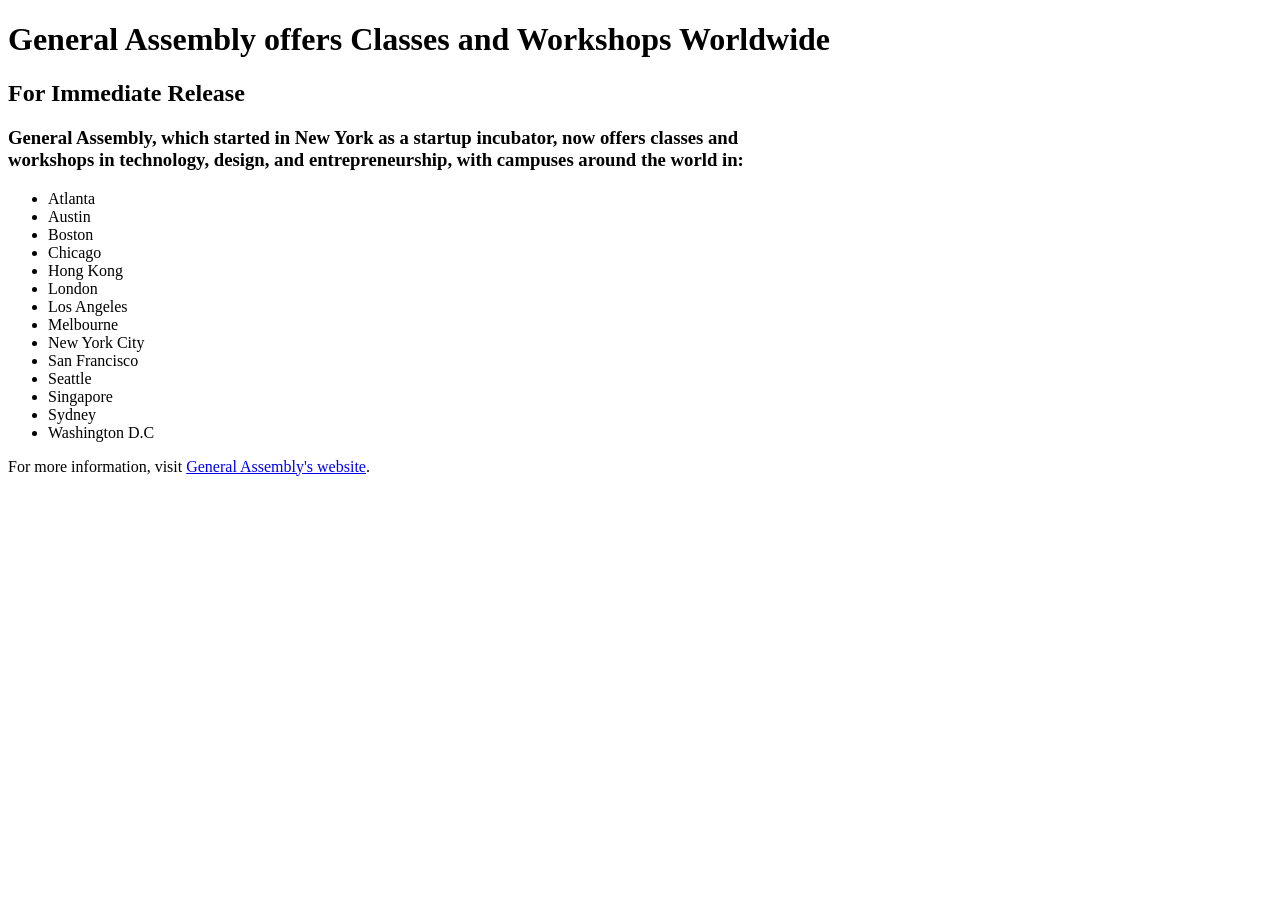
<file: homework/index.html>
<!DOCTYPE html>
<html>
<head>
    <title>General Assembly</title>
</head>
<body>
    <h1>General Assembly offers Classes and Workshops Worldwide</h1>

    <h2>For Immediate Release</h2>

    <h3>General Assembly, which started in New York as a startup incubator, now offers classes and <br>workshops in technology, design, and entrepreneurship, with campuses around the world in:</h3>

      <ul>
        <li>Atlanta</li>
        <li>Austin</li>
        <li>Boston</li>
        <li>Chicago</li>
        <li>Hong Kong</li>
        <li>London</li>
        <li>Los Angeles</li>
        <li>Melbourne</li>
        <li>New York City</li>
        <li>San Francisco</li>
        <li>Seattle</li>
        <li>Singapore</li>
        <li>Sydney</li>
        <li>Washington D.C</li>
      </ul>

      <p>For more information, visit <a href="http://generalassemb.ly">General Assembly's website</a>.
</body>
</html>
</file>
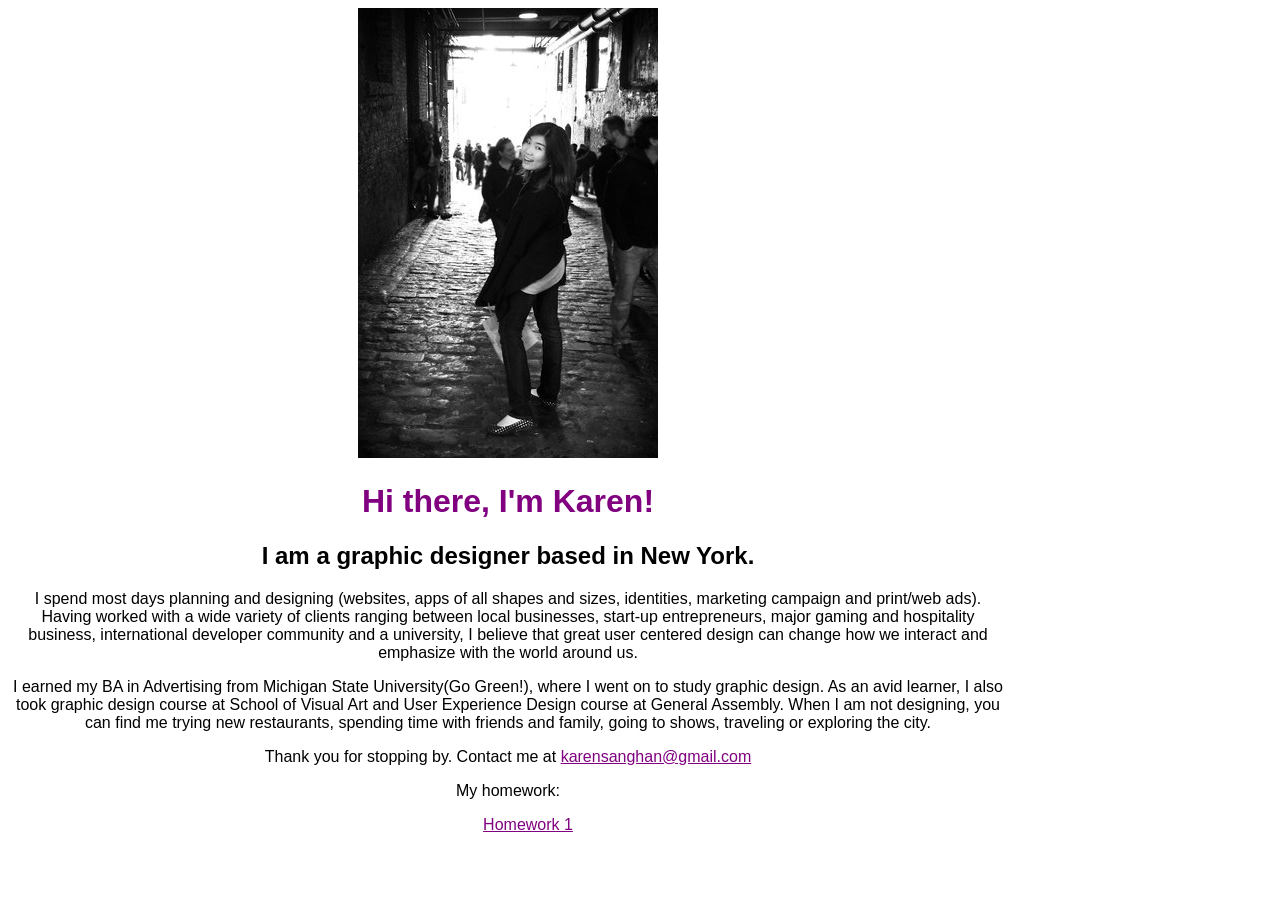
<file: karen/index.html>
<!DOCTYPE html>
<html>
<head>
	<title>
		Hello! Welcome to Karen Han's page.
	</title>
	<link rel="stylesheet" type="text/css" href="style.css">
</head>
<body>
<img src="me.jpg">
<h1>
	Hi there, I'm Karen!
</h1>
<h2>
	I am a graphic designer based in New York.
</h2>

<p>
	I spend most days planning and designing (websites, apps of all shapes and sizes, identities, marketing campaign and print/web ads). Having worked with a wide variety of clients ranging between local businesses, start-up entrepreneurs, major gaming and hospitality business, international developer community and a university, I believe that great user centered design can change how we interact and emphasize with the world around us.
</p>

<p>
	I earned my BA in Advertising from Michigan State University(Go Green!), where I went on to study graphic design. As an avid learner, I also took graphic design course at School of Visual Art and User Experience Design course at General Assembly. When I am not designing, you can find me trying new restaurants, spending time with friends and family, going to shows, traveling or exploring the city.
</p>

<p>
	Thank you for stopping by. Contact me at <a href="mail to: karensanghan@gmail.com">karensanghan@gmail.com</a>
</p>

<p>My homework:</p>

<ul>
	<a href="http://karensanghan.github.io/class-work/cookie-recipe/">Homework 1</a>
</ul>

</body>
</html>
</file>
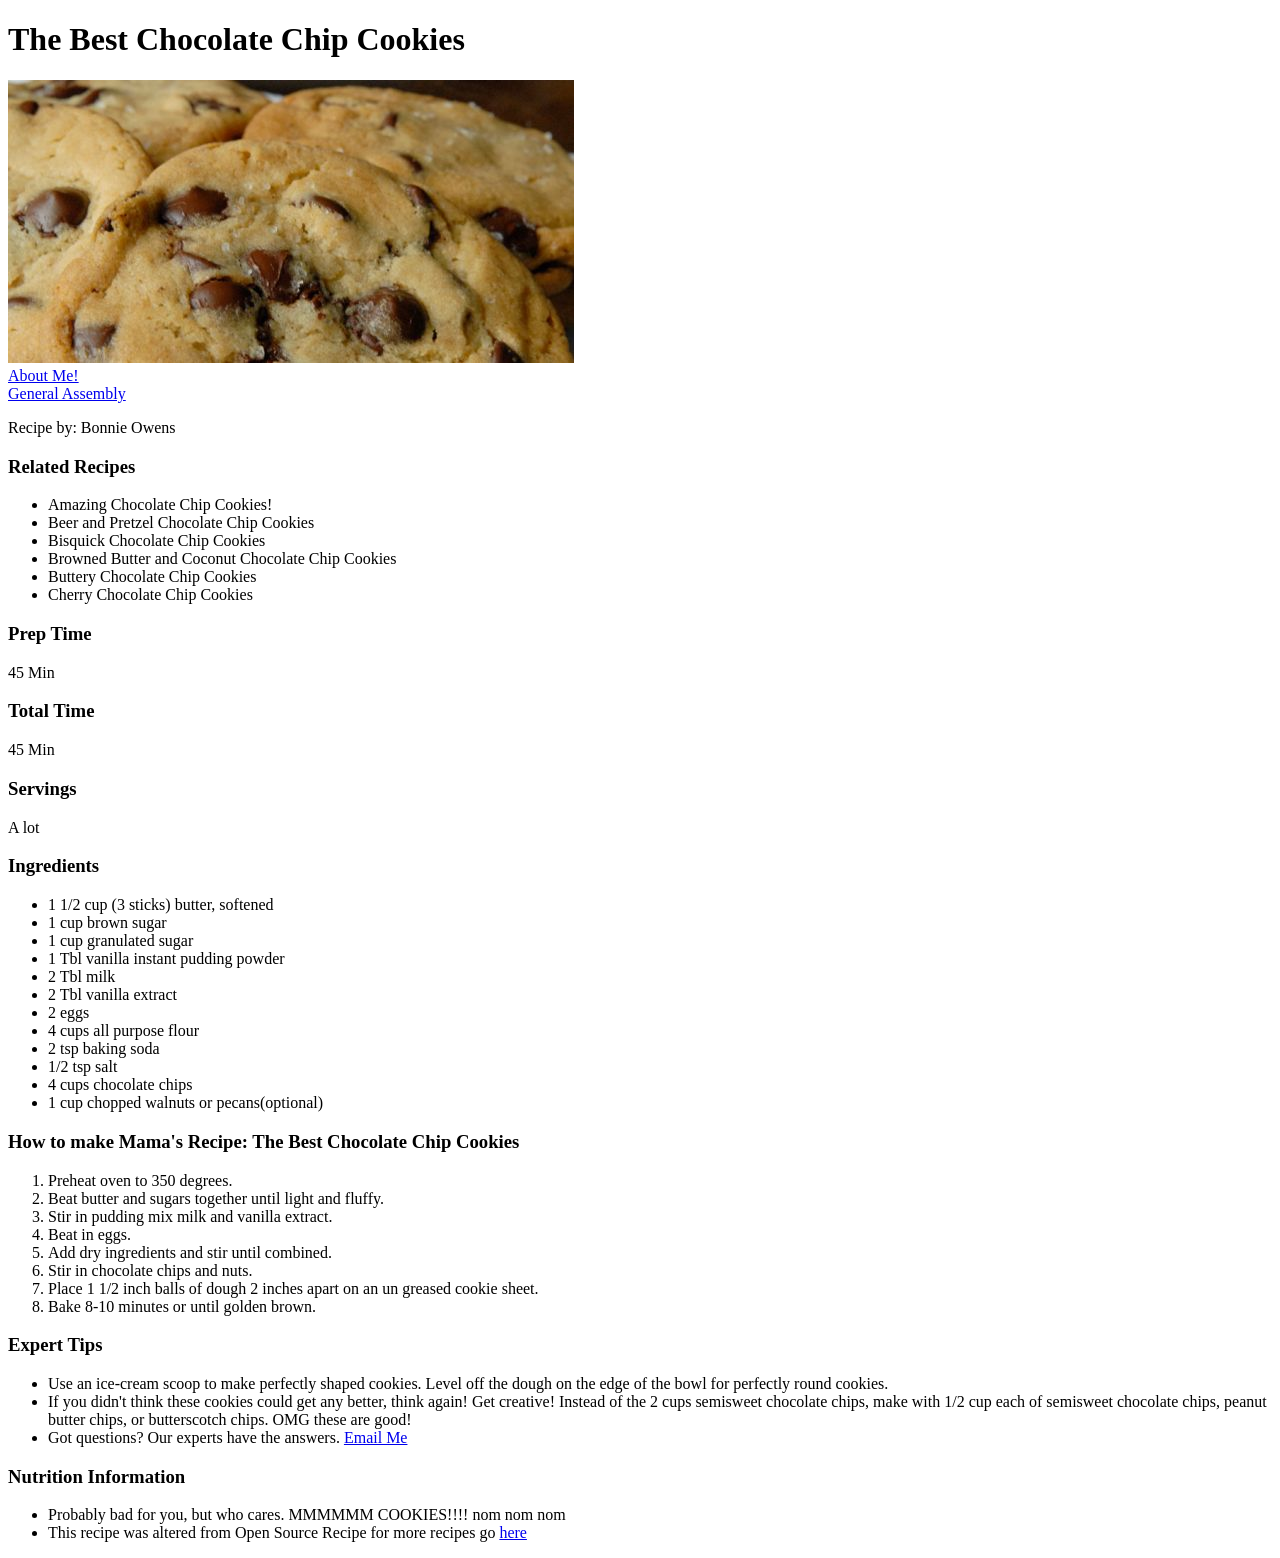
<file: class-work/cookie-recipe/index.html>
<!DOCTYPE html>
<html>
<head>
		<title>The Best Chocolate Chip Cookies</title>
</head>
<body>
		<h1>The Best Chocolate Chip Cookies</h1>

				<img src="cookies.jpg" alt="yummy cookies">
				<br>

				<a href="about.html">About Me!</a>
				<br>
				<a href="https://generalassemb.ly/">General Assembly</a>

				<p>Recipe by: Bonnie Owens</p>

		<h3>Related Recipes</h3>
			<ul>
				<li>Amazing Chocolate Chip Cookies!</li>
				<li>Beer and Pretzel Chocolate Chip Cookies</li>
				<li>Bisquick Chocolate Chip Cookies</li>
				<li>Browned Butter and Coconut Chocolate Chip Cookies</li>
				<li>Buttery Chocolate Chip Cookies</li>
				<li>Cherry Chocolate Chip Cookies</li>
			</ul>

		<h3>Prep Time</h3>
			<p>45 Min</p>

		<h3>Total Time</h3>
			<p>45 Min</p>

		<h3>Servings</h3>
			<p>A lot</p>

		<h3>Ingredients</h3>
			<ul>
				<li>1 1/2 cup (3 sticks) butter, softened</li>
				<li>1 cup brown sugar</li>
				<li>1 cup granulated sugar</li>
				<li>1 Tbl vanilla instant pudding powder</li>
				<li>2 Tbl milk</li>
				<li>2 Tbl vanilla extract</li>
				<li>2 eggs</li>
				<li>4 cups all purpose flour</li>
				<li>2 tsp baking soda</li>
				<li>1/2 tsp salt</li>
				<li>4 cups chocolate chips</li>
				<li>1 cup chopped walnuts or pecans(optional)</li>

			</ul>

		<h3>How to make Mama's Recipe: The Best Chocolate Chip Cookies</h3>
			<ol>
					<li>Preheat oven to 350 degrees.</li>
					<li>Beat butter and sugars together until light and fluffy.</li>
					<li>Stir in pudding mix milk and vanilla extract.</li>
					<li>Beat in eggs.</li>
					<li>Add dry ingredients and stir until combined.</li>
					<li>Stir in chocolate chips and nuts.</li>
					<li>Place 1 1/2 inch balls of dough 2 inches apart on an un greased cookie sheet.</li>
					<li>Bake 8-10 minutes or until golden brown.</li>
			</ol>

		<h3>Expert Tips</h3>

			<ul>
				<li>Use an ice-cream scoop to make perfectly shaped cookies. Level off the dough on the edge of the bowl for perfectly round cookies.</li>

				<li>If you didn't think these cookies could get any better, think again! Get creative! Instead of the 2 cups semisweet chocolate chips, make with 1/2 cup each of semisweet chocolate chips, peanut butter chips, or butterscotch chips. OMG these are good!</li>

				<li>Got questions? Our experts have the answers. <a href="mail to: me@fakeemail.com">Email Me</a></li>
			</ul>

		<h3>Nutrition Information</h3>
			<ul>
				<li>Probably bad for you, but who cares. MMMMMM COOKIES!!!! nom nom nom</li>

				<li>This recipe was altered from Open Source Recipe for more recipes go <a href="http://www.opensourcefood.com/people/Amanori/recipes/mamas-recipe-the-best-chocolate-chip-cookies"> here</a></li>
		</ul>

</body>
</html>
</file>
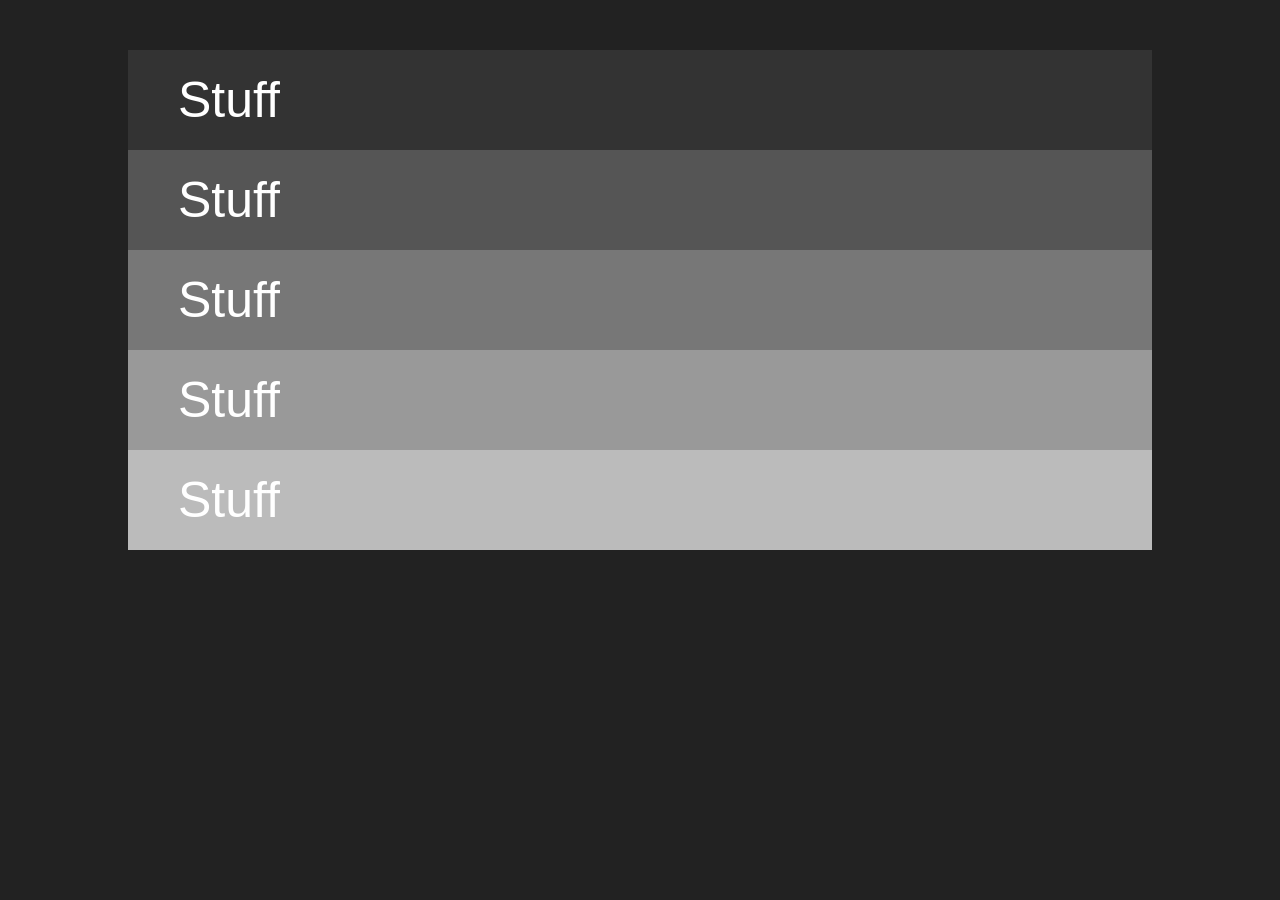
<file: homework/accordion/index.html>
<!DOCTYPE html>
<html>
	<head>
		<title>Accordion</title>
		<link rel="stylesheet" type="text/css" href="css/reset.css">
		<link rel="stylesheet" type="text/css" href="css/style.css">
	</head>

	<body>
		<div id="wrapper">
			<div class="row">
				<header>
					<h2>Stuff</h2>
				</header>
				<div class="wrapper">
					<p>Lorem ipsum dolor sit amet, consectetur adipiscing elit. Vivamus sodales, magna eu varius interdum, orci nisl placerat lacus, blandit consequat felis diam ac lorem. Duis tempor libero at ante laoreet, eu ullamcorper augue vulputate. Mauris augue arcu, posuere vitae purus a, dignissim malesuada turpis. Donec hendrerit, nunc eget faucibus varius, neque quam dignissim dui, id euismod massa risus non neque. Aliquam elit lacus, elementum eu felis ut, auctor rhoncus odio. Vestibulum ante ipsum primis in faucibus orci luctus et ultrices posuere cubilia Curae; Etiam a hendrerit mauris, nec accumsan metus.</p>
				</div>
			</div>
			<div class="row">
				<header>
					<h2>Stuff</h2>
				</header>
				<div class="wrapper">
					<p>Lorem ipsum dolor sit amet, consectetur adipiscing elit. Vivamus sodales, magna eu varius interdum, orci nisl placerat lacus, blandit consequat felis diam ac lorem. Duis tempor libero at ante laoreet, eu ullamcorper augue vulputate. Mauris augue arcu, posuere vitae purus a, dignissim malesuada turpis. Donec hendrerit, nunc eget faucibus varius, neque quam dignissim dui, id euismod massa risus non neque. Aliquam elit lacus, elementum eu felis ut, auctor rhoncus odio. Vestibulum ante ipsum primis in faucibus orci luctus et ultrices posuere cubilia Curae; Etiam a hendrerit mauris, nec accumsan metus.</p>

				</div>
			</div>
			<div class="row">
				<header>
					<h2>Stuff</h2>
				</header>
				<div class="wrapper">
					<p>Lorem ipsum dolor sit amet, consectetur adipiscing elit. Vivamus sodales, magna eu varius interdum, orci nisl placerat lacus, blandit consequat felis diam ac lorem. Duis tempor libero at ante laoreet, eu ullamcorper augue vulputate. Mauris augue arcu, posuere vitae purus a, dignissim malesuada turpis. Donec hendrerit, nunc eget faucibus varius, neque quam dignissim dui, id euismod massa risus non neque. Aliquam elit lacus, elementum eu felis ut, auctor rhoncus odio. Vestibulum ante ipsum primis in faucibus orci luctus et ultrices posuere cubilia Curae; Etiam a hendrerit mauris, nec accumsan metus.</p>

				</div>
			</div>
			<div class="row">
				<header>
					<h2>Stuff</h2>
				</header>
				<div class="wrapper">
					<p>Lorem ipsum dolor sit amet, consectetur adipiscing elit. Vivamus sodales, magna eu varius interdum, orci nisl placerat lacus, blandit consequat felis diam ac lorem. Duis tempor libero at ante laoreet, eu ullamcorper augue vulputate. Mauris augue arcu, posuere vitae purus a, dignissim malesuada turpis. Donec hendrerit, nunc eget faucibus varius, neque quam dignissim dui, id euismod massa risus non neque. Aliquam elit lacus, elementum eu felis ut, auctor rhoncus odio. Vestibulum ante ipsum primis in faucibus orci luctus et ultrices posuere cubilia Curae; Etiam a hendrerit mauris, nec accumsan metus.</p>

				</div>
			</div>
			<div class="row">
				<header>
					<h2>Stuff</h2>
				</header>
				<div class="wrapper">
					<p>Lorem ipsum dolor sit amet, consectetur adipiscing elit. Vivamus sodales, magna eu varius interdum, orci nisl placerat lacus, blandit consequat felis diam ac lorem. Duis tempor libero at ante laoreet, eu ullamcorper augue vulputate. Mauris augue arcu, posuere vitae purus a, dignissim malesuada turpis. Donec hendrerit, nunc eget faucibus varius, neque quam dignissim dui, id euismod massa risus non neque. Aliquam elit lacus, elementum eu felis ut, auctor rhoncus odio. Vestibulum ante ipsum primis in faucibus orci luctus et ultrices posuere cubilia Curae; Etiam a hendrerit mauris, nec accumsan metus.</p>

				</div>
			</div>

		</div>

		<script src="js/jquery.min.js"></script>
		<script src="js/app.js"></script>
	</body>
</html>
</file>
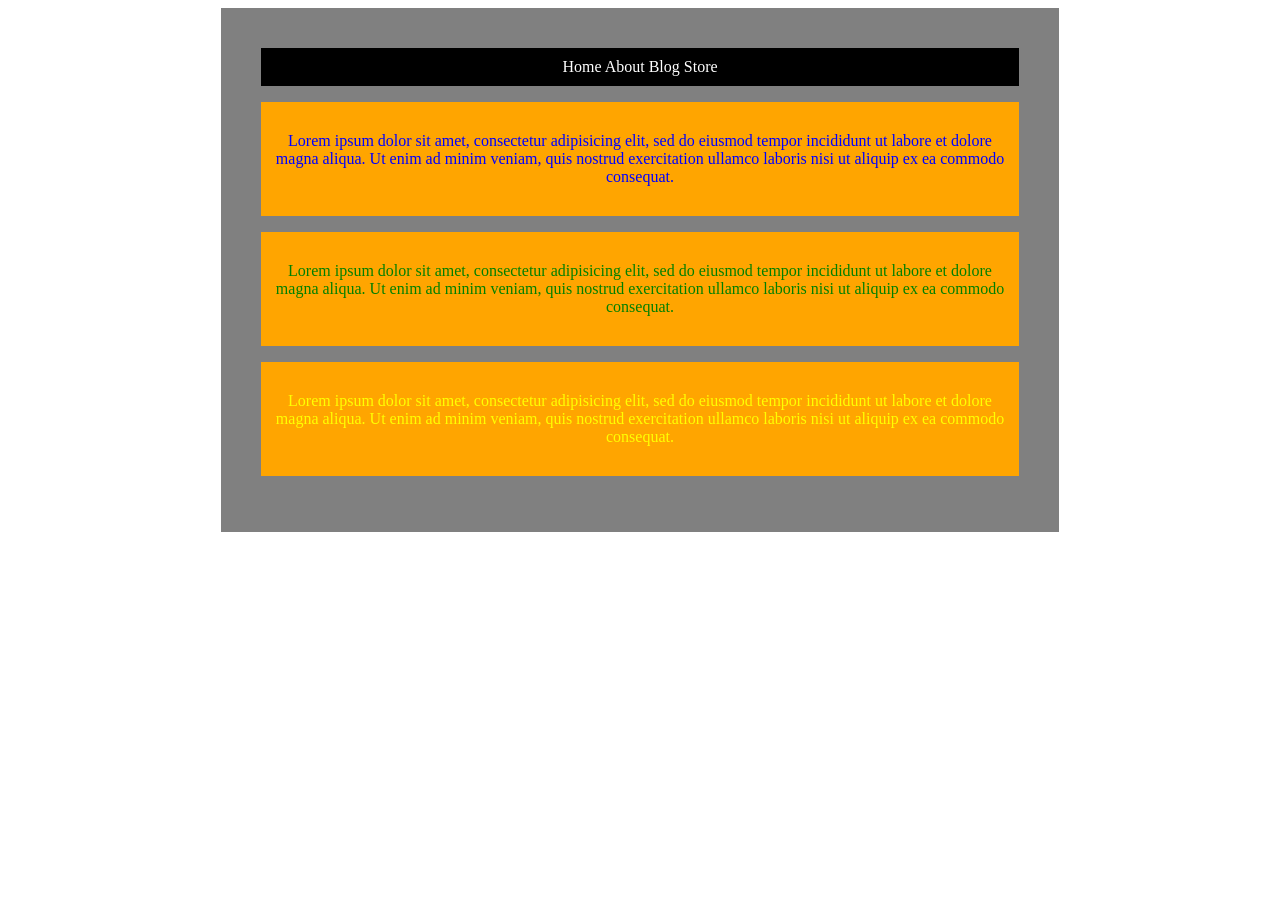
<file: homework/box-model-layout/index.html>
<!DOCTYPE html>
<html>
<head>
	<title>Box Model / Layout Exercise</title>
	<link rel="stylesheet" type="text/css" href="style.css">
</head>
<body>
<div class=container>
	<div id=nav>
		<a href="">Home</a>
		<a href="">About</a>
		<a href="">Blog</a>
		<a href="">Store</a>
	</div>

	<div class="p-one">
		<p>Lorem ipsum dolor sit amet, consectetur adipisicing elit, sed do eiusmod
		tempor incididunt ut labore et dolore magna aliqua. Ut enim ad minim veniam,
		quis nostrud exercitation ullamco laboris nisi ut aliquip ex ea commodo
		consequat. </p>
	</div>

	<div class="p-two">
		<p>Lorem ipsum dolor sit amet, consectetur adipisicing elit, sed do eiusmod
		tempor incididunt ut labore et dolore magna aliqua. Ut enim ad minim veniam,
		quis nostrud exercitation ullamco laboris nisi ut aliquip ex ea commodo
		consequat.</p>
	</div>

	<div class="p-three">
		<p>Lorem ipsum dolor sit amet, consectetur adipisicing elit, sed do eiusmod
		tempor incididunt ut labore et dolore magna aliqua. Ut enim ad minim veniam,
		quis nostrud exercitation ullamco laboris nisi ut aliquip ex ea commodo
		consequat.</p>
	</div>
</div>
</body>
</html>
</file>
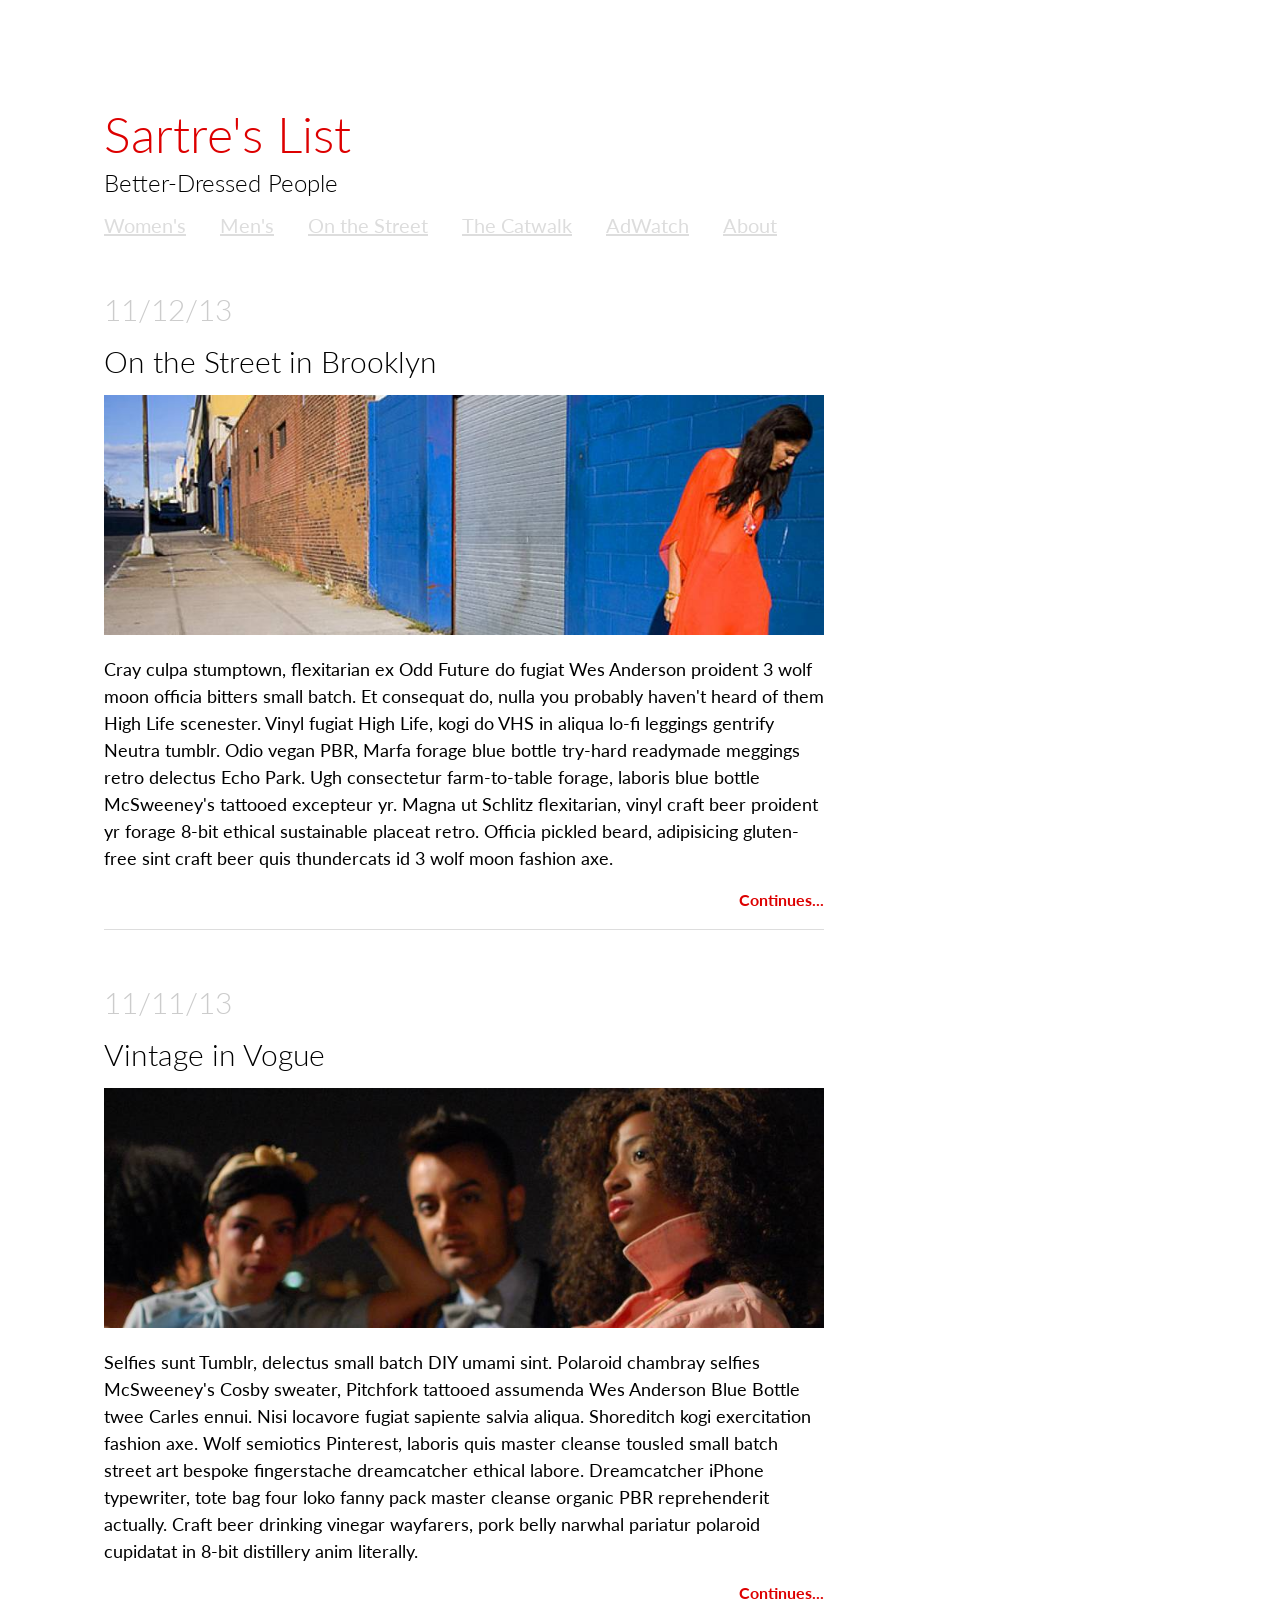
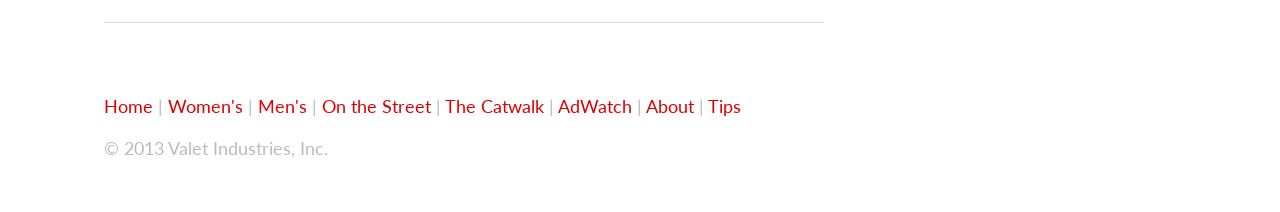
<file: homework/fashion-blog/index.html>
<!DOCTYPE html>
<html>
	<head>
		<title>Sartre's List</title>
		<link href="http://fonts.googleapis.com/css?family=Lato:300,700,300italic,700italic" rel="stylesheet" type='text/css'>
		<link rel="stylesheet" href="css/normalize.css">
		<link rel="stylesheet" href="css/main.css">
	</head>

	<body>
	
	<div class="container">
		<h1>Sartre's List</h1>
		<h3>Better-Dressed People</h3>
		<nav>
			<a href="#">Women's</a>
			<a href="#">Men's</a> 
			<a href="#">On the Street</a>
			<a href="#">The Catwalk</a>
			<a href="#">AdWatch</a>
			<a href="#">About</a>
		</nav>
		<article>
		<div class="article">
			<h2 class="date">11/12/13</h2>
			<h2>On the Street in Brooklyn</h2>
			<img src="img/fashion_photo.jpeg">
			
			<p>
			Cray culpa stumptown, flexitarian ex Odd Future do fugiat Wes Anderson proident 3 wolf moon officia bitters small batch. Et consequat do, nulla you probably haven't heard of them High Life scenester. Vinyl fugiat High Life, kogi do VHS in aliqua lo-fi leggings gentrify Neutra tumblr. Odio vegan PBR, Marfa forage blue bottle try-hard readymade meggings retro delectus Echo Park. Ugh consectetur farm-to-table forage, laboris blue bottle McSweeney's tattooed excepteur yr. Magna ut Schlitz flexitarian, vinyl craft beer proident yr forage 8-bit ethical sustainable placeat retro. Officia pickled beard, adipisicing gluten-free sint craft beer quis thundercats id 3 wolf moon fashion axe.
			</p>

			<div class="continues">
				<a href="#">Continues...</a>
			</div>
		</div>
		<div class="article">
			<h2 class="date">11/11/13</h2>
			<h2>Vintage in Vogue</h2>
			<img src="img/fashion_photo2.jpeg">
			
			<p>
			Selfies sunt Tumblr, delectus small batch DIY umami sint. Polaroid chambray selfies McSweeney's Cosby sweater, Pitchfork tattooed assumenda Wes Anderson Blue Bottle twee Carles ennui. Nisi locavore fugiat sapiente salvia aliqua. Shoreditch kogi exercitation fashion axe. Wolf semiotics Pinterest, laboris quis master cleanse tousled small batch street art bespoke fingerstache dreamcatcher ethical labore. Dreamcatcher iPhone typewriter, tote bag four loko fanny pack master cleanse organic PBR reprehenderit actually. Craft beer drinking vinegar wayfarers, pork belly narwhal pariatur polaroid cupidatat in 8-bit distillery anim literally.
			</p>

			<div class="continues">
				<a href="#">Continues...</a>
			</div>
		</div>
		</article>
		</div>
		<footer>
			<div id="navigation">
   			 	<ul>
			        <li><a href="#">Home</a></li>
			        <li><a href="#">Women's</a></li>
			        <li><a href="#">Men's</a></li>
			        <li><a href="#">On the Street</a></li>
			        <li><a href="#">The Catwalk</a></li>
			        <li><a href="#">AdWatch</a></li>
			        <li><a href="#">About</a></li>
			        <li><a href="#">Tips</a></li>
			    </ul>
			</div>
			<div><p>&copy 2013 Valet Industries, Inc.</p></div>
		</footer>
	</body>
</html>
</file>
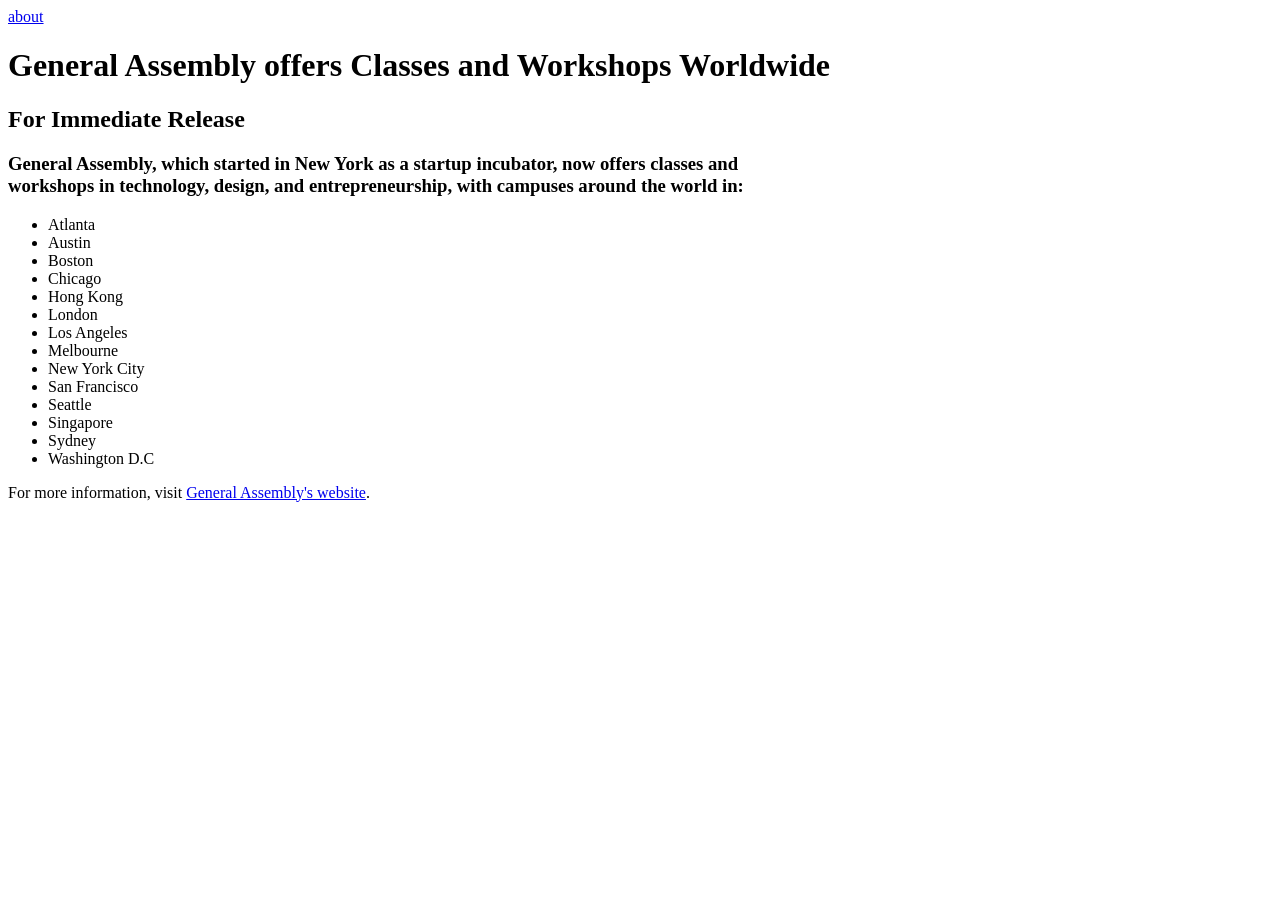
<file: homework/ga-press-release/index.html>
<!DOCTYPE html>
<html>
<head>
    <title>General Assembly</title>
</head>
<body>
    <a href="about.html">about</a>
    <h1>General Assembly offers Classes and Workshops Worldwide</h1>

    <h2>For Immediate Release</h2>

    <h3>General Assembly, which started in New York as a startup incubator, now offers classes and <br>workshops in technology, design, and entrepreneurship, with campuses around the world in:</h3>

      <ul>
        <li>Atlanta</li>
        <li>Austin</li>
        <li>Boston</li>
        <li>Chicago</li>
        <li>Hong Kong</li>
        <li>London</li>
        <li>Los Angeles</li>
        <li>Melbourne</li>
        <li>New York City</li>
        <li>San Francisco</li>
        <li>Seattle</li>
        <li>Singapore</li>
        <li>Sydney</li>
        <li>Washington D.C</li>
      </ul>

      <p>For more information, visit <a href="http://generalassemb.ly">General Assembly's website</a>.
</body>
</html>
</file>
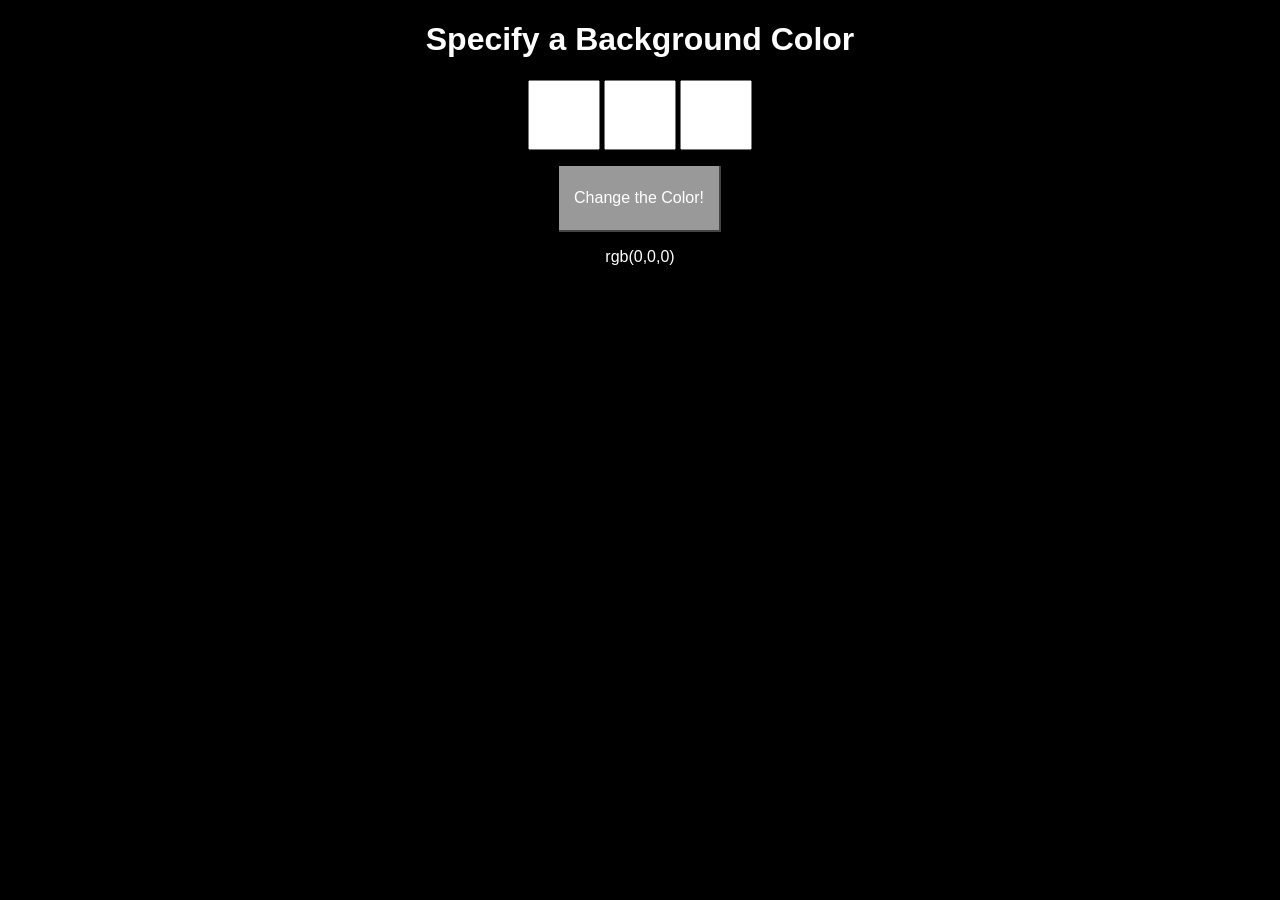
<file: homework/rgb-color-choice/index.html>
<!DOCTYPE html>
<html>
      <head>
            <title>Color Prompt</title>

            <link rel="stylesheet" type="text/css" href="css/normalize.css">
            <link rel="stylesheet" type="text/css" href="css/style.css">
      </head>

      <body>

            <div id="wrapper">

                  <h1>Specify a Background Color</h1>

                  <input id="red" maxlength="3">
                  <input id="green" maxlength="3">
                  <input id="blue" maxlength="3">

                  <a id="color-button">Change the Color!</a>

                  <p id="colorful-text">rgb(0,0,0)</p>

            </div>

            <script type="text/javascript" src="js/project.js"></script>
      </body>
</html>
</file>
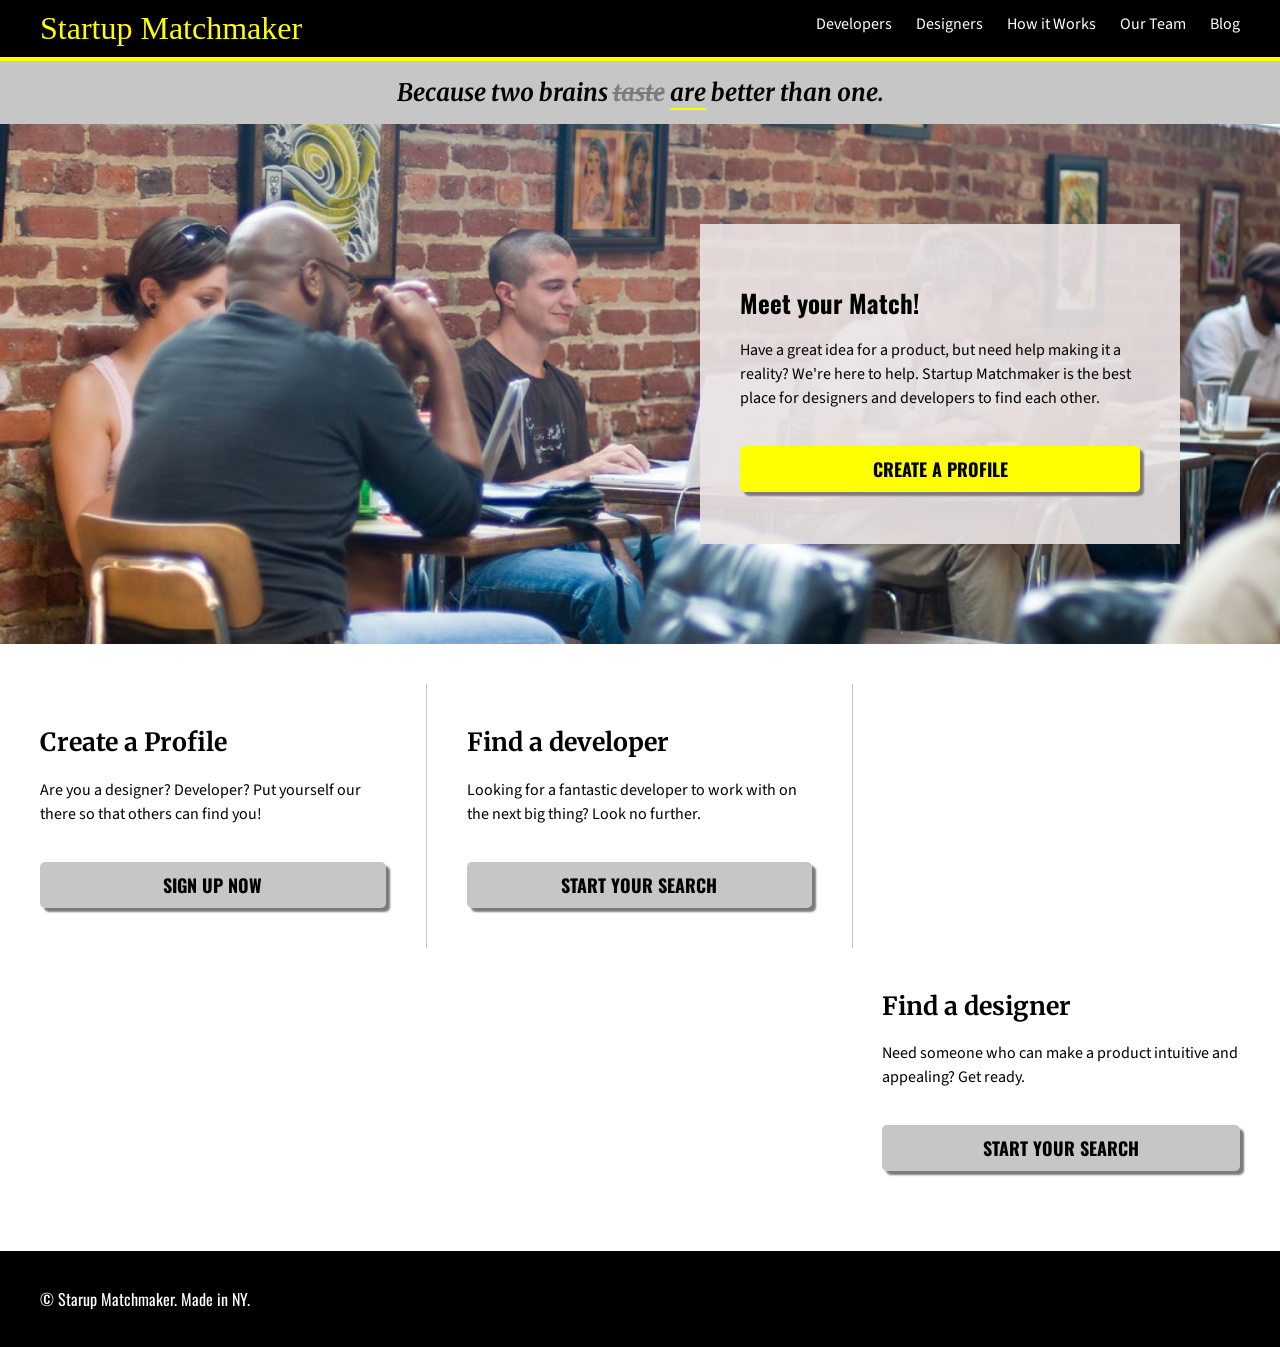
<file: homework/startup-matchmaker/index.html>
<html>
<head>
	<title>Startup Matchmaker</title>

	<link href='https://fonts.googleapis.com/css?family=Oswald:700,400|Merriweather:700,700italic|Source+Sans+Pro' rel='stylesheet' type='text/css'>
	<link rel="stylesheet" href="css/styles.css">
</head>
<body>
	<div id="wrapper">
		<div id=header>
			<h1>Startup Matchmaker</h1>

			<div id="nav">
				<a href="#">Developers</a>
				<a href="#">Designers</a>
				<a href="#">How it Works</a>
				<a href="#">Our Team</a>
				<a href="#">Blog</a>
			</div>
		</div>

		
		<div class="tagline">Because two brains <span class="taste">taste</span> <span class="are">are</span> better than one.</div>

			<div id="main">
				<div class="box">
					<h2>Meet your Match!</h2>
					<p>Have a great idea for a product, but need help making it a reality? We're here to help. Startup Matchmaker is the best place for designers and developers to find each other.</p>
					<button>CREATE A PROFILE</button>
					<div class="clear"></div>
				</div>

			</div>

			<div id="article">
				<div class="article1">
					<h2>Create a Profile</h2>
					<p>Are you a designer? Developer? Put yourself our there so that others can find you!</p>
					<button>
						SIGN UP NOW
					</button>
				</div>

				<div class="article2">
					<h2>Find a developer</h2>
					<p>Looking for a fantastic developer to work with on the next big thing? Look no further.</p>
					<button>
						START YOUR SEARCH
					</button>
				</div>

				<div class="article3">
					<h2>Find a designer</h2>
					<p>Need someone who can make a product intuitive and appealing? Get ready.</p>
					<button>
						START YOUR SEARCH
					</button>
				</div>

				<div class="clear"></div>

		</div>

		<footer>
			
			<p>&copy; Starup Matchmaker. Made in NY.</p>

		</footer>



	</div>

</body>
</html>
</file>
<file: karen/style.css>
body {
	background: url(http://kurld.com/images/wallpapers/white-background-image/white-background-image-6.png);
	font-family: arial;
	text-align: center;
	max-width: 1000px;
}

h1 {
	color: purple;
}


a {
	color: purple;
}

p {

}
</file>
<file: homework/accordion/css/style.css>
body {
	background-color: #222222;
	font-family: Arial, sans-serif;
}

#wrapper {
	width: 80%;
	margin: 50px auto;
}

.row header {
	height: 100px;
}

.row header h2 {
	padding-left: 50px;
	line-height: 100px;
	font-size: 50px;
	color: #ffffff;
}

.wrapper {
	display: none;
	background-color: white;
	padding: 20px;
}

.row:nth-child(1) header {
	background-color: #333333;
}

.row:nth-child(2) header {
	background-color: #555555;
}

.row:nth-child(3) header {
	background-color: #777777;
}

.row:nth-child(4) header {
	background-color: #999999;
}

.row:nth-child(5) header {
	background-color: #BBBBBB;
}
</file>
<file: homework/box-model-layout/style.css>
.container {
	width: 60%;
	background: grey;
	text-align: center;
	padding: 40px;
	margin: 0 auto;

}

#nav {
	background: black;
	padding:10px;

}

.p-one {
	color: blue;
}

.p-two {
	color: green;
}

.p-three {
	color: yellow;
}

p {
	background: orange;
	padding: 30px 10px;
}

a {
	text-decoration: none;
	color: white;
}
</file>
<file: homework/fashion-blog/css/main.css>
body {
	font-family: "Lato", sans-serif;
	margin: 50px;

	
}

.container {
	max-width: 720px;
	padding: 54px 54px;
}

h1 {
	color: #DD0000;
	font-weight: 300;
	font-size: 50px;
	margin: 0;
	padding: 0;
}


h2 {
	color: black;
	font-weight: 300;
	font-size: 30px;
	margin: 0 0 16px 0;
}


.date {
	color: #cccccc;
}

h3 {
	color: black;
	font-weight: 300;
	font-size: 24px;
	margin: 4px 0 16px 0px;
}


nav a{
	color: #dddddd;
	font-size: 20px;
	margin: 10px 30px 10px 0;
	text-align: center;
	text-decoration: underline;

}

nav a:hover {
	color: black;
}

.article {
	border-bottom: solid;
	border-width: thin;
	border-color: #dddddd;
	padding: 54px 0 20px 0;
}

img {
	max-width: 100%;
}

.continues {
	text-align: right;
}

.continues a {
	color: #DD0000;
	font-weight: 700;
	text-decoration: none;

}

.continues a:hover {
	color: #aa0000;
}


p {
	font-size: 18px;
	line-height: 1.5;
}


footer {
	color: #bbb;
	padding-left: 54px;
	text-align: left;
	font-size: 18px;
}

#navigation {
	margin-left: -40px;
	padding: 0;

}

#navigation ul li a {
	text-decoration: none;
	color: #DD0000;
}

#navigation ul li {
    list-style-type: none;
    display: inline;
}

#navigation li:not(:first-child):before {
    content: " | ";
    color: #bbbbbb;
}

#navigation a:hover {
	color: #aa0000;
}
</file>
<file: homework/rgb-color-choice/css/style.css>
body {
	font-family: Helvetica, Arial, sans-serif;
	text-align: center;
	color: white;
}

#wrapper {
  	position:absolute;
    top:0; right:0;
    bottom:0; left:0;
	background: black;
}

#colorfultext {
	font-size: 5em;
	text-align: center;
}

input {
	font-family: Courier, monospace;
	height: 2em;
	width: 2em;
	font-size: 2em;
	color: black;
}

a {
	cursor: pointer;
	display: block;
	font-family: Arial, sans-serif;
	height: 4em;
	margin: 1em auto;
	width: 10em;
	background-color: black;
	color: white;
	text-align: center;
	line-height: 4em;
	background-color: #999999;
	border-bottom: solid 2px #444444;
	border-right: solid 2px #444444;
}


a:active {
	border-top: solid 2px #444444;
	border-left: solid 2px #444444;
	border-bottom: none;
	border-right: none;
}
</file>
<file: homework/startup-matchmaker/css/styles.css>
/*// FONT FAMILY HELPERS :)
// font-family: 'Oswald', sans-serif;
// font-family: 'Merriweather', serif;
// font-family: 'Source Sans Pro', sans-serif;
*/
body, h1, h2, h3 p {
	margin: 0;
}

#wrapper {
	font-family: 'Oswald', sans-serif;
/*//  font-family: 'Merriweather', serif;
//  font-family: 'Source Sans Pro', sans-serif;*/

}




#header {
	padding: 10px 40px;
	overflow: auto;
	background-color: #000;
}

h1 {
	font-family: 'Merriweathe', serif;
	font-weight: 400;
	color: yellow;
	float: left;

}

h2 {
	font-family: "Merriweather", serif;
	font-size: 25px;
}

.tagline {
	background-color: #C6C6C6;
	font-family: "Merriweather", serif;
	font-size: 24px;
	font-weight: 700;
	font-style: italic;
	text-align: center;
	padding: 16px;
	margin: 0;
	border-top: 4px solid yellow;
}

.taste {
	color: #7b7b7b;
	text-decoration: line-through;
}

.are {
	border-bottom: 2px solid yellow;
}

#nav a{
	text-decoration: none;
	color: #fff;
	font-family: 'Source Sans Pro', sans-serif;
	margin-left: 20px;
}

#nav {
	float: right;
}

#main {
	margin-top: 0;
	background: url('../img/coworking.jpg') no-repeat center;
	background-size: 100%;
	clear: both;
	overflow: auto;
}

#main .box {
	background-color: rgba(235,229,229, 0.9);
	margin: 100px;
	padding: 60px 40px;
	text-align: left;
	width: 400px;
	height: 200px;
	float: right;
	font-family: 'Source Sans Pro', sans-serif;
	line-height: 1.5;
}

#main .box h2{
	font-family: 'Oswald', sans-serif;
	font-weight: 700;
}

#article {
	margin: 0 auto;
	display: inline-block;
	position: relative;
	padding: 40px 0;
	font-family: 'Source Sans Pro', sans-serif;
	line-height: 1.5;
}

.article1, .article2 {
	float: left;
	width: 27%;
	border-right: #c6c6c6 solid 1px;
	padding: 40px;
}

.article3 {
	float: right;
	width: 28%;
	padding: 40px;
}

.clear {
	clear: both;
}


button {
	width: 100%;
	background-color: #c6c6c6;
	border: none;
	border-radius: 5px;
    box-shadow: 4px 4px 2px #7b7b7b;
	color: #000;
    padding: 10px 32px;
    text-align: center;
    text-decoration: none;

    display: inline-block;
    font-size: 18px;
    font-family: 'Oswald', sans-serif;
    font-weight: 700;
    margin-top: 20px;
}

#main button {
	background-color: yellow;
}


footer {
	background-color: #000;
	color: #fff;
	padding: 20px 40px;
	font-weight: 400;
}

footer .p {
	float: left;
	}
</file>
